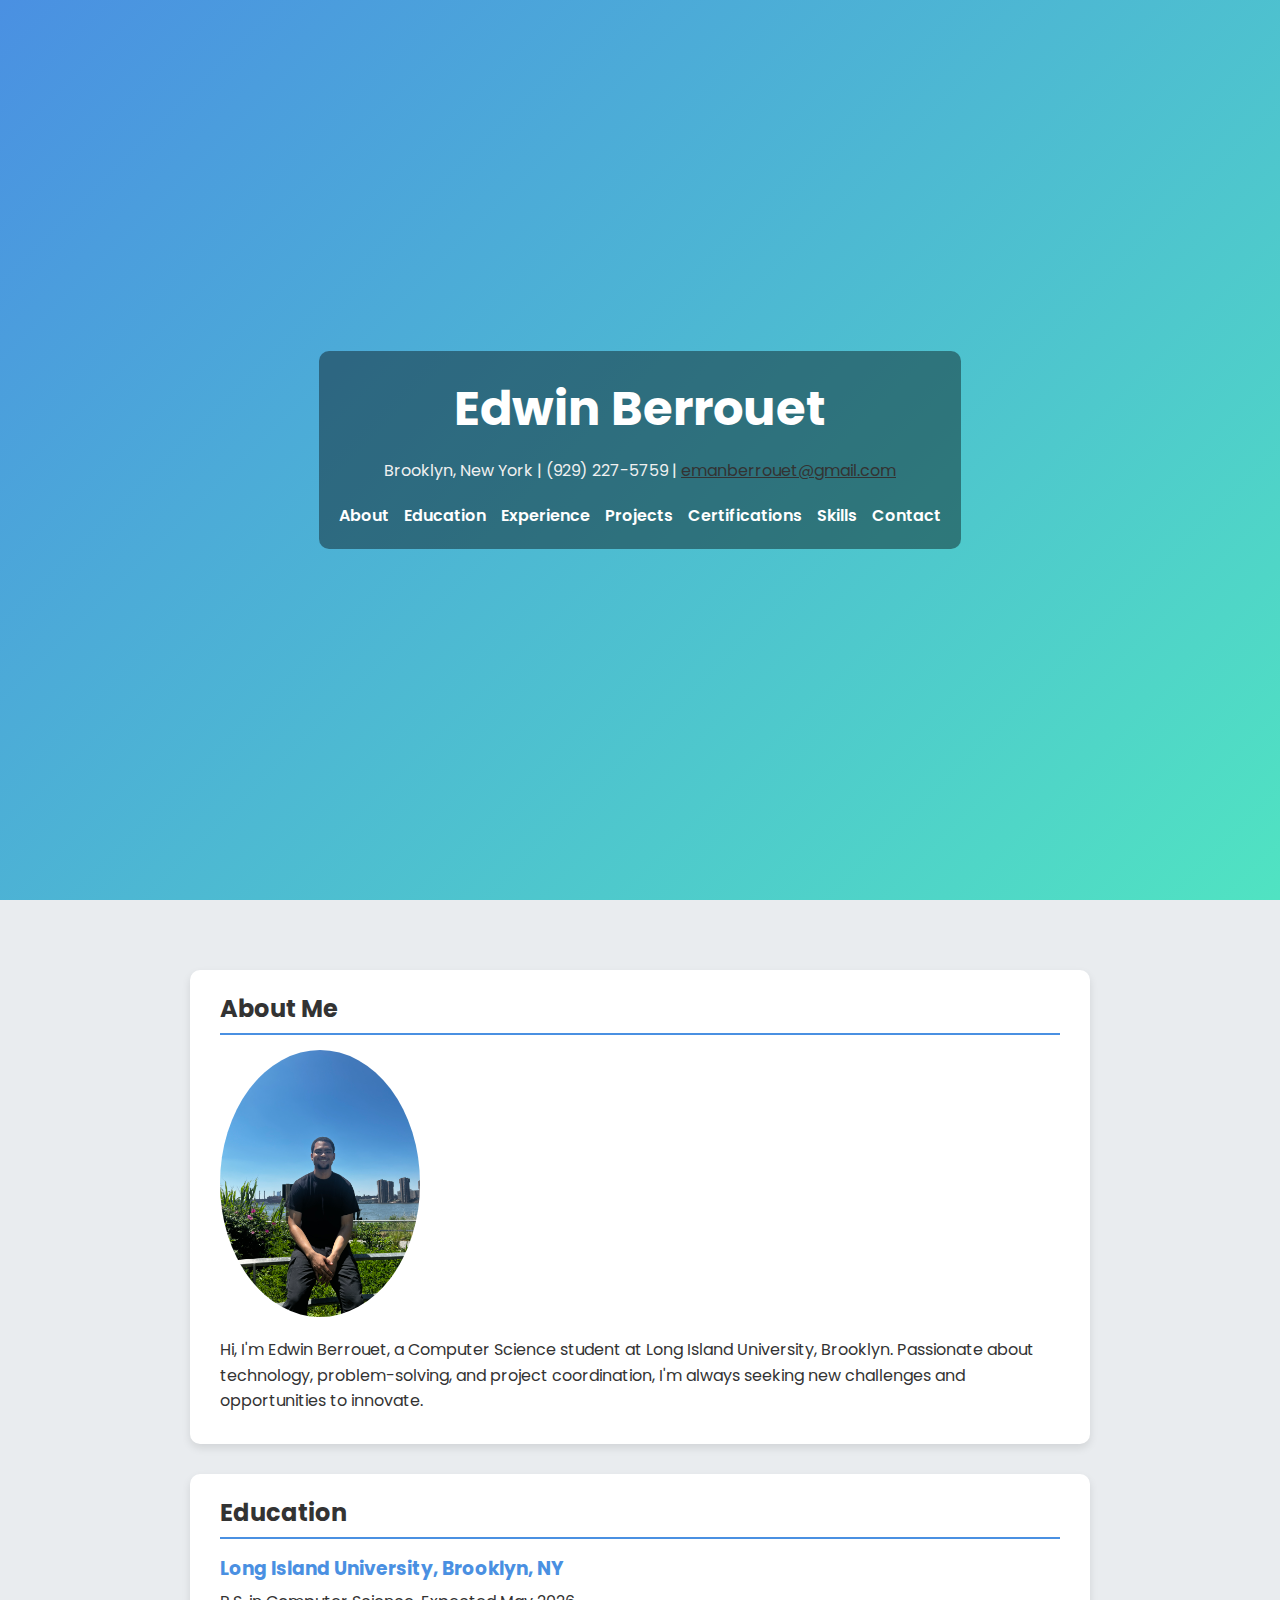
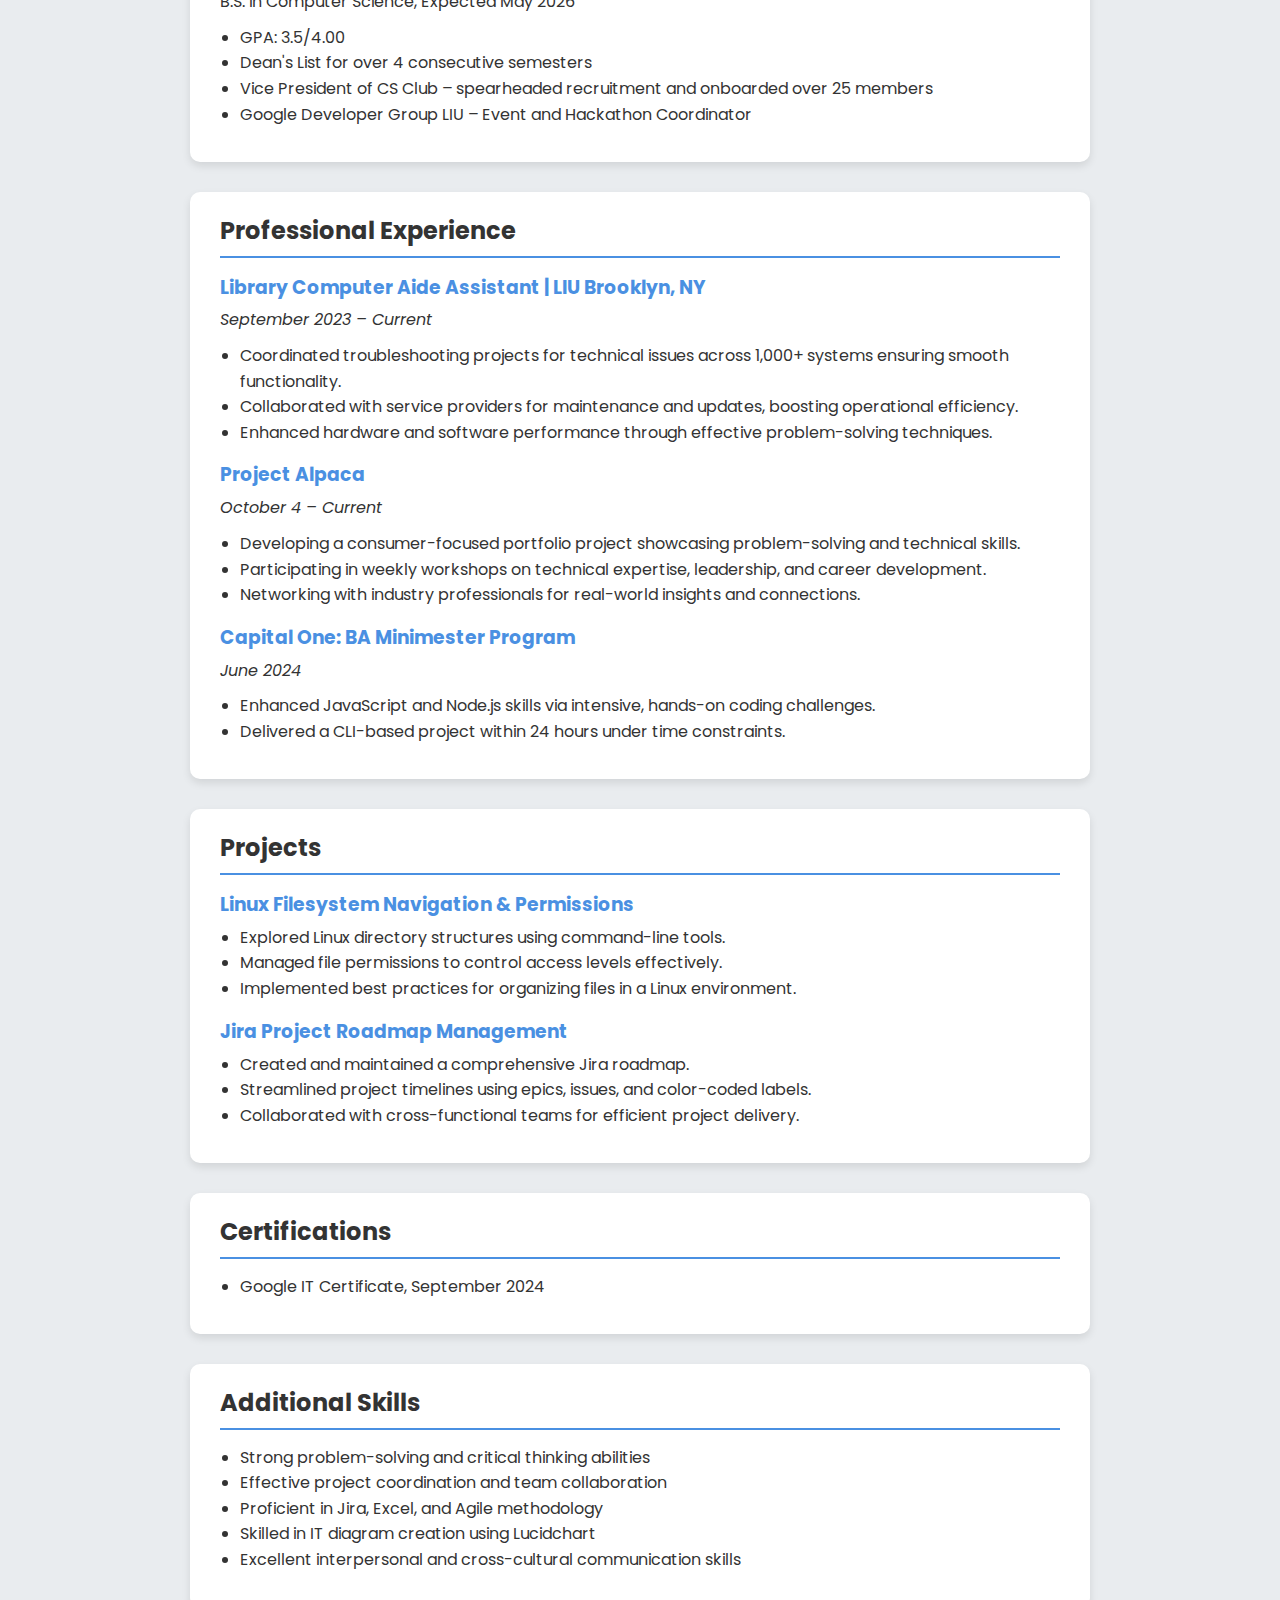
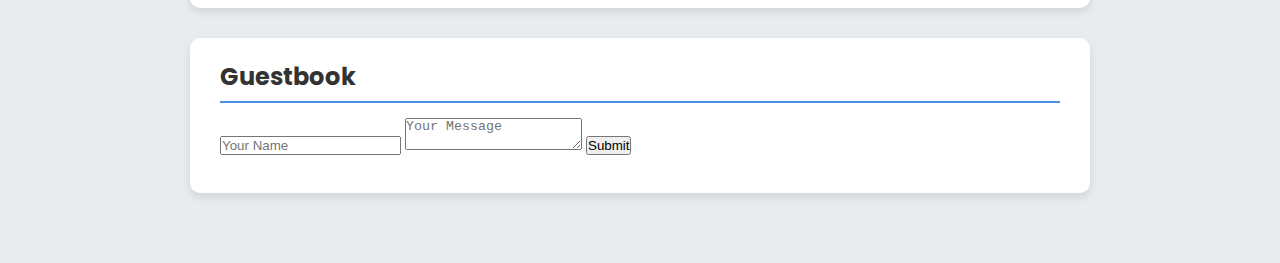
<file: index.html>
<!DOCTYPE html>
<html lang="en">
<head>
  <meta charset="UTF-8" />
  <meta name="viewport" content="width=device-width, initial-scale=1.0"/>
  <title>Edwin Berrouet - Creative Resume</title> 
  <link href="https://fonts.googleapis.com/css2?family=Poppins:wght@300;400;600&display=swap" rel="stylesheet">
  <link rel="stylesheet" href="style.css" />
</head>
<body>

  <header class="hero">
    <div class="overlay">
      <h1>Edwin Berrouet</h1>
      <p>
        Brooklyn, New York | (929) 227-5759 | 
        <a href="mailto:emanberrouet@gmail.com">emanberrouet@gmail.com</a>
      </p>
      <nav>
        <ul>
          <li><a href="#about">About</a></li>
          <li><a href="#education">Education</a></li>
          <li><a href="#experience">Experience</a></li>
          <li><a href="#projects">Projects</a></li>
          <li><a href="#certifications">Certifications</a></li>
          <li><a href="#skills">Skills</a></li>
          <li><a href="#contact">Contact</a></li>
        </ul>
      </nav>
    </div>
  </header>

  <main>
    
    <section id="about" class="card">
      <h2>About Me</h2>
      <div class="about-container">
        <img src="IMG_7947.jpg" alt="Edwin Berrouet" class="profile-pic" />
        <p>
          Hi, I'm Edwin Berrouet, a Computer Science student at Long Island University, Brooklyn.
          Passionate about technology, problem-solving, and project coordination, I'm always seeking
          new challenges and opportunities to innovate.
        </p>
      </div>
    </section>

    <section id="education" class="card">
      <h2>Education</h2>
      <div class="content">
        <h3>Long Island University, Brooklyn, NY</h3>
        <p>B.S. in Computer Science, Expected May 2026</p>
        <ul>
          <li>GPA: 3.5/4.00</li>
          <li>Dean's List for over 4 consecutive semesters</li>
          <li>Vice President of CS Club – spearheaded recruitment and onboarded over 25 members</li>
          <li>Google Developer Group LIU – Event and Hackathon Coordinator</li>
        </ul>
      </div>
    </section>

    <section id="experience" class="card">
      <h2>Professional Experience</h2>
      <div class="content">
        <h3>Library Computer Aide Assistant | LIU Brooklyn, NY</h3>
        <p><em>September 2023 – Current</em></p>
        <ul>
          <li>Coordinated troubleshooting projects for technical issues across 1,000+ systems ensuring smooth functionality.</li>
          <li>Collaborated with service providers for maintenance and updates, boosting operational efficiency.</li>
          <li>Enhanced hardware and software performance through effective problem-solving techniques.</li>
        </ul>

        <h3>Project Alpaca</h3>
        <p><em>October 4 – Current</em></p>
        <ul>
          <li>Developing a consumer-focused portfolio project showcasing problem-solving and technical skills.</li>
          <li>Participating in weekly workshops on technical expertise, leadership, and career development.</li>
          <li>Networking with industry professionals for real-world insights and connections.</li>
        </ul>

        <h3>Capital One: BA Minimester Program</h3>
        <p><em>June 2024</em></p>
        <ul>
          <li>Enhanced JavaScript and Node.js skills via intensive, hands-on coding challenges.</li>
          <li>Delivered a CLI-based project within 24 hours under time constraints.</li>
        </ul>
      </div>
    </section>

    <section id="projects" class="card">
      <h2>Projects</h2>
      <div class="content">
        <h3>Linux Filesystem Navigation &amp; Permissions</h3>
        <ul>
          <li>Explored Linux directory structures using command-line tools.</li>
          <li>Managed file permissions to control access levels effectively.</li>
          <li>Implemented best practices for organizing files in a Linux environment.</li>
        </ul>

        <h3>Jira Project Roadmap Management</h3>
        <ul>
          <li>Created and maintained a comprehensive Jira roadmap.</li>
          <li>Streamlined project timelines using epics, issues, and color-coded labels.</li>
          <li>Collaborated with cross-functional teams for efficient project delivery.</li>
        </ul>
      </div>
    </section>

    <section id="certifications" class="card">
      <h2>Certifications</h2>
      <ul>
        <li>Google IT Certificate, September 2024</li>
      </ul>
    </section>

    <section id="skills" class="card">
      <h2>Additional Skills</h2>
      <ul>
        <li>Strong problem-solving and critical thinking abilities</li>
        <li>Effective project coordination and team collaboration</li>
        <li>Proficient in Jira, Excel, and Agile methodology</li>
        <li>Skilled in IT diagram creation using Lucidchart</li>
        <li>Excellent interpersonal and cross-cultural communication skills</li>
      </ul>
    </section>

    <section id="guestbook" class="card">
      <h2>Guestbook</h2>
      <form id="commentForm">
        <input type="text" id="name" placeholder="Your Name" required />
        <textarea id="message" placeholder="Your Message" required></textarea>
        <button type="submit">Submit</button>
      </form>
      <ul id="commentsList"></ul>
    </section>

    <script>
      const apiURL = "https://guest-book.emanberrouet.workers.dev/api/entries";

      document.getElementById("commentForm").addEventListener("submit", async (e) => {
        e.preventDefault();
        const name = document.getElementById("name").value;
        const message = document.getElementById("message").value;

        await fetch(apiURL, {
          method: "POST",
          headers: { "Content-Type": "application/json" },
          body: JSON.stringify({ name, message })
        });

        loadComments();
        e.target.reset();
      });

      async function loadComments() {
        const res = await fetch(apiURL);
        const comments = await res.json();
        const list = document.getElementById("commentsList");
        list.innerHTML = "";
        comments.forEach(({ name, message, created_at }) => {
          const li = document.createElement("li");
          li.innerHTML = `<strong>${name}</strong> (${new Date(created_at).toLocaleString()}):<br>${message}`;
          list.appendChild(li);
        });
      }

      loadComments();
    </script>

  </main>
</body>
</html>
</file>
<file: style.css>
* {
  margin: 0;
  padding: 0;
  box-sizing: border-box;
}

body {
  font-family: 'Poppins', sans-serif;
  line-height: 1.6;
  background: #e9ecef;
  color: #333;
}


.hero {
  position: relative;
  background: linear-gradient(135deg, #4a90e2, #50e3c2);
  height: 100vh;
  display: flex;
  align-items: center;
  justify-content: center;
  text-align: center;
}

.hero .overlay {
  background: rgba(0, 0, 0, 0.4);
  padding: 20px;
  border-radius: 10px;
}

.hero h1 {
  font-size: 3em;
  color: #fff;
  margin-bottom: 10px;
  animation: fadeInDown 1s ease-out;
}

.hero p {
  color: #f0f0f0;
  margin-bottom: 20px;
  animation: fadeInUp 1s ease-out;
}


a[href^="mailto:"] {
  color: #333; 
}

nav ul {
  list-style: none;
  display: flex;
  flex-wrap: wrap;
  justify-content: center;
  gap: 15px;
}

nav ul li a {
  text-decoration: none;
  color: #fff;
  font-weight: 600;
  transition: color 0.3s ease;
}

nav ul li a:hover {
  color: #ffd700;
}

main {
  padding: 40px 20px;
}

.card {
  background: #fff;
  margin: 30px auto;
  padding: 20px 30px;
  max-width: 900px;
  border-radius: 10px;
  box-shadow: 0 4px 8px rgba(0,0,0,0.1);
  animation: fadeIn 1s ease-out;
}

.card h2 {
  margin-bottom: 15px;
  border-bottom: 2px solid #4a90e2;
  padding-bottom: 5px;
}

.card h3 {
  margin-top: 15px;
  margin-bottom: 5px;
  color: #4a90e2;
}

.card ul {
  margin-left: 20px;
  list-style-type: disc;
  margin-bottom: 15px;
}

.card p {
  margin-bottom: 10px;
}

.about-container {
  display: flex;
  flex-wrap: wrap; 
  align-items: center;
  gap: 20px;       
}

.profile-pic {
  width: 200px;      
  border-radius: 50%;
  object-fit: cover; 
}
</file>
